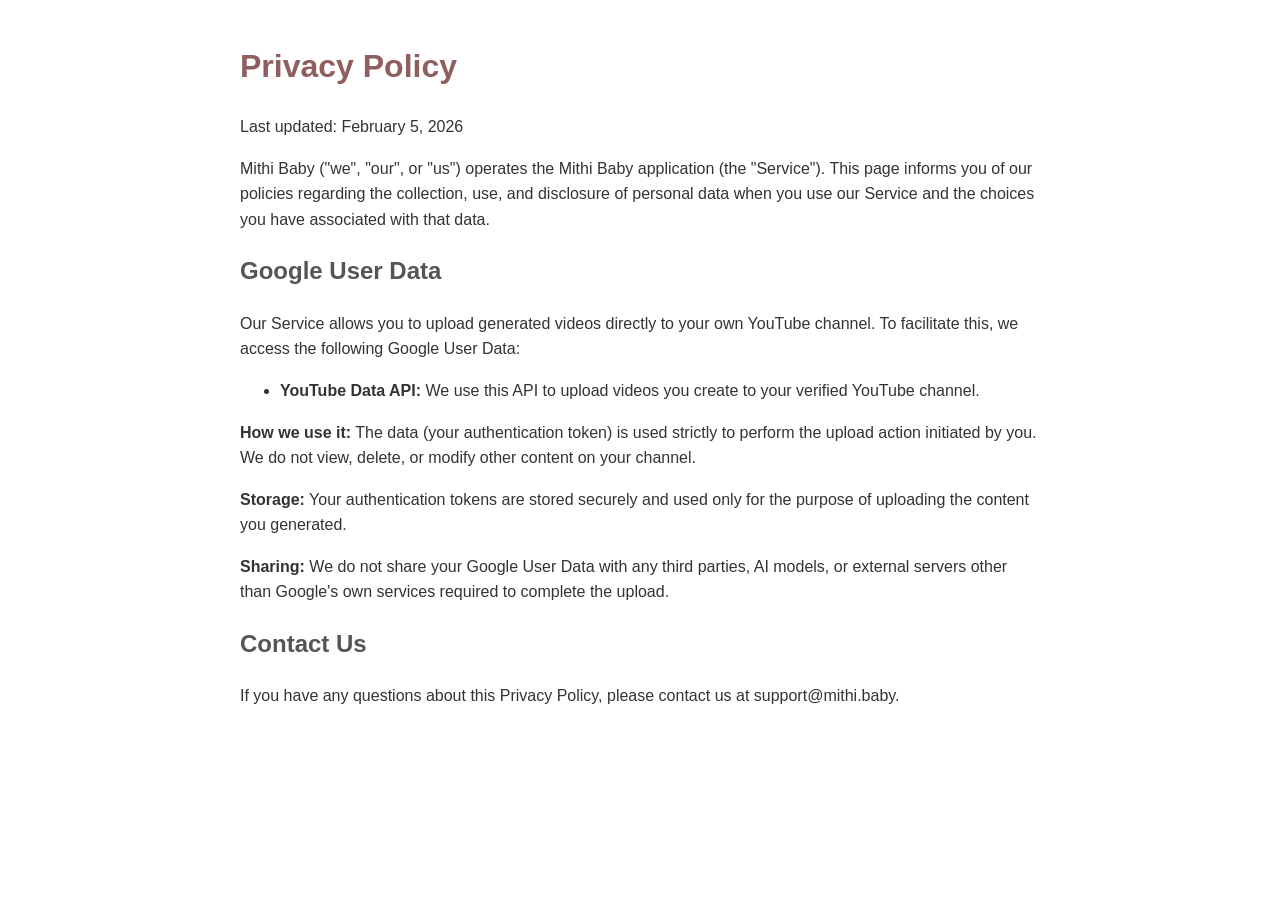
<file: frontend/privacy.html>
<!DOCTYPE html>
<html lang="en">

<head>
    <meta charset="UTF-8">
    <meta name="viewport" content="width=device-width, initial-scale=1.0">
    <title>Privacy Policy - Mithi Baby</title>
    <style>
        body {
            font-family: 'Outfit', sans-serif;
            line-height: 1.6;
            max-width: 800px;
            margin: 0 auto;
            padding: 20px;
            color: #333;
        }

        h1 {
            color: #8F5E5E;
        }

        h2 {
            color: #555;
            margin-top: 20px;
        }
    </style>
</head>

<body>
    <h1>Privacy Policy</h1>
    <p>Last updated: February 5, 2026</p>

    <p>Mithi Baby ("we", "our", or "us") operates the Mithi Baby application (the "Service"). This page informs you of
        our policies regarding the collection, use, and disclosure of personal data when you use our Service and the
        choices you have associated with that data.</p>

    <h2>Google User Data</h2>
    <p>Our Service allows you to upload generated videos directly to your own YouTube channel. To facilitate this, we
        access the following Google User Data:</p>
    <ul>
        <li><strong>YouTube Data API:</strong> We use this API to upload videos you create to your verified YouTube
            channel.</li>
    </ul>
    <p><strong>How we use it:</strong> The data (your authentication token) is used strictly to perform the upload
        action initiated by you. We do not view, delete, or modify other content on your channel.</p>
    <p><strong>Storage:</strong> Your authentication tokens are stored securely and used only for the purpose of
        uploading the content you generated.</p>
    <p><strong>Sharing:</strong> We do not share your Google User Data with any third parties, AI models, or external
        servers other than Google's own services required to complete the upload.</p>

    <h2>Contact Us</h2>
    <p>If you have any questions about this Privacy Policy, please contact us at support@mithi.baby.</p>
</body>

</html>
</file>
